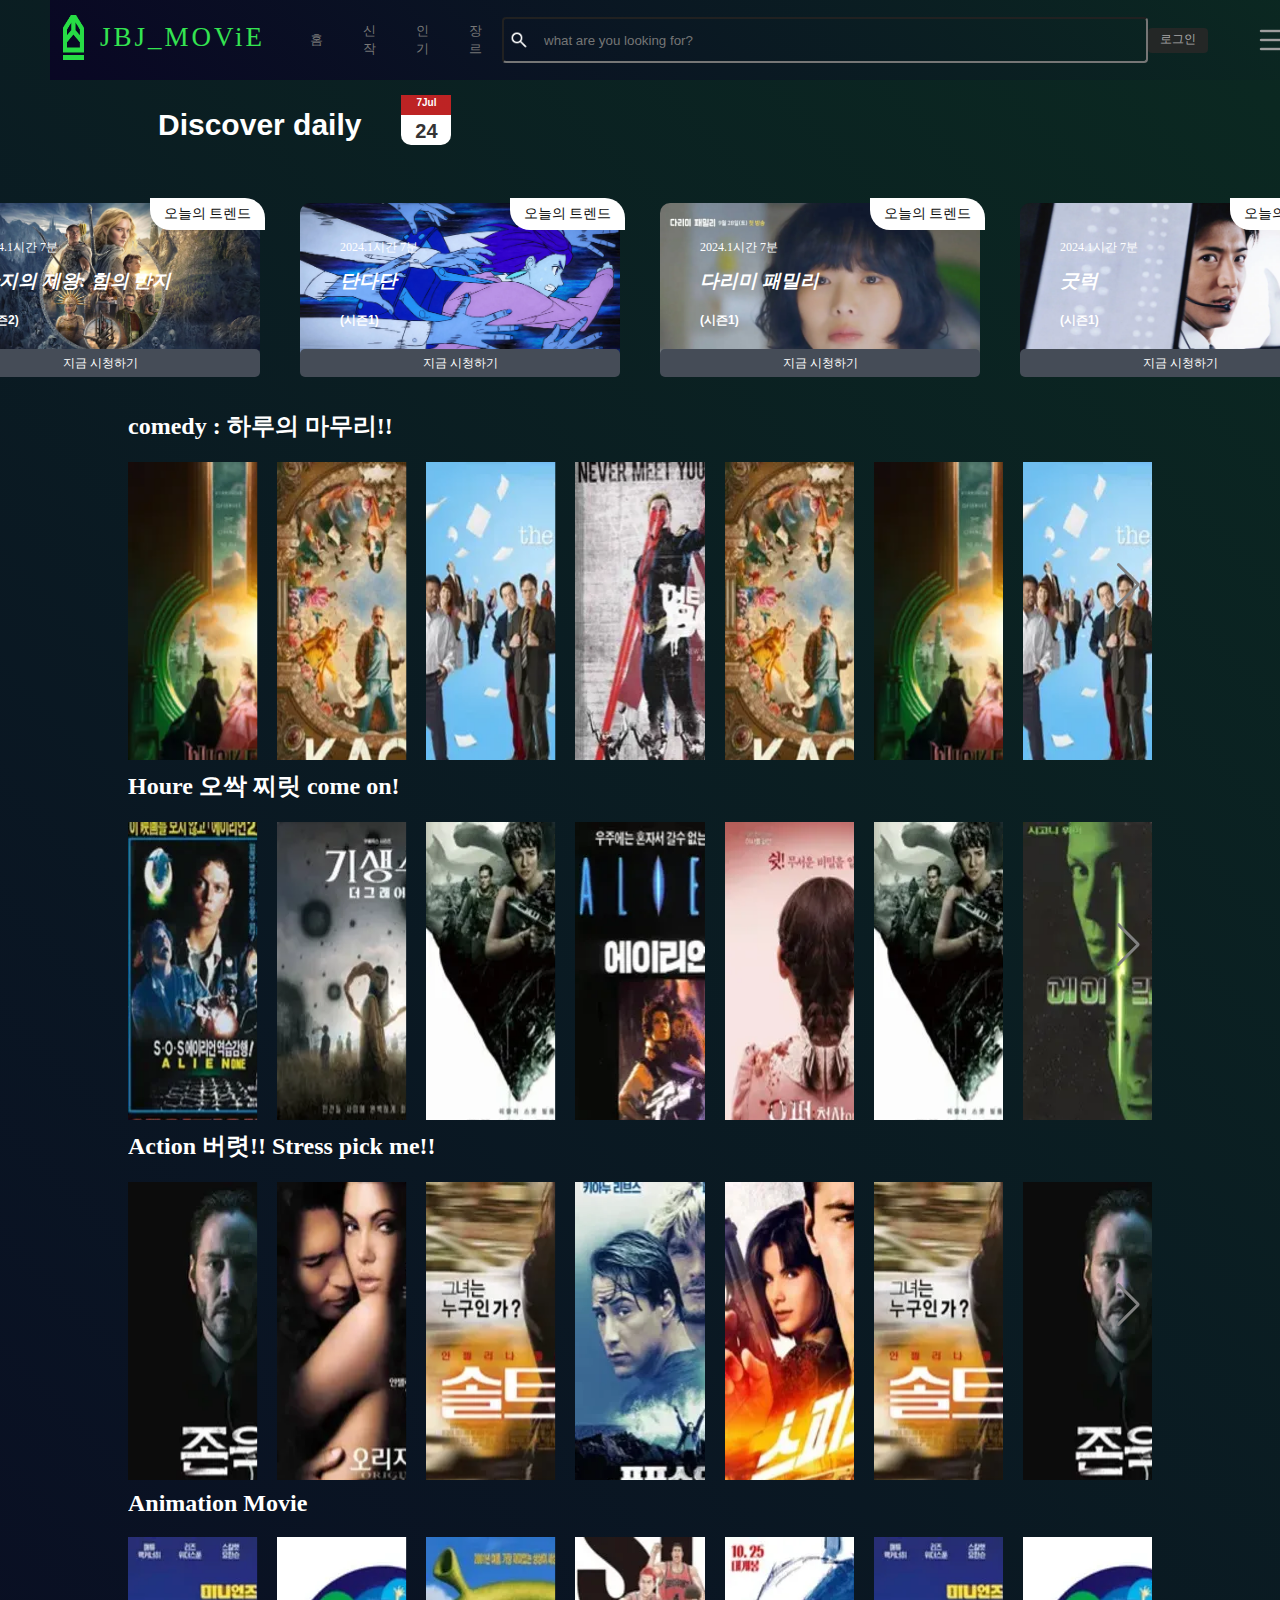
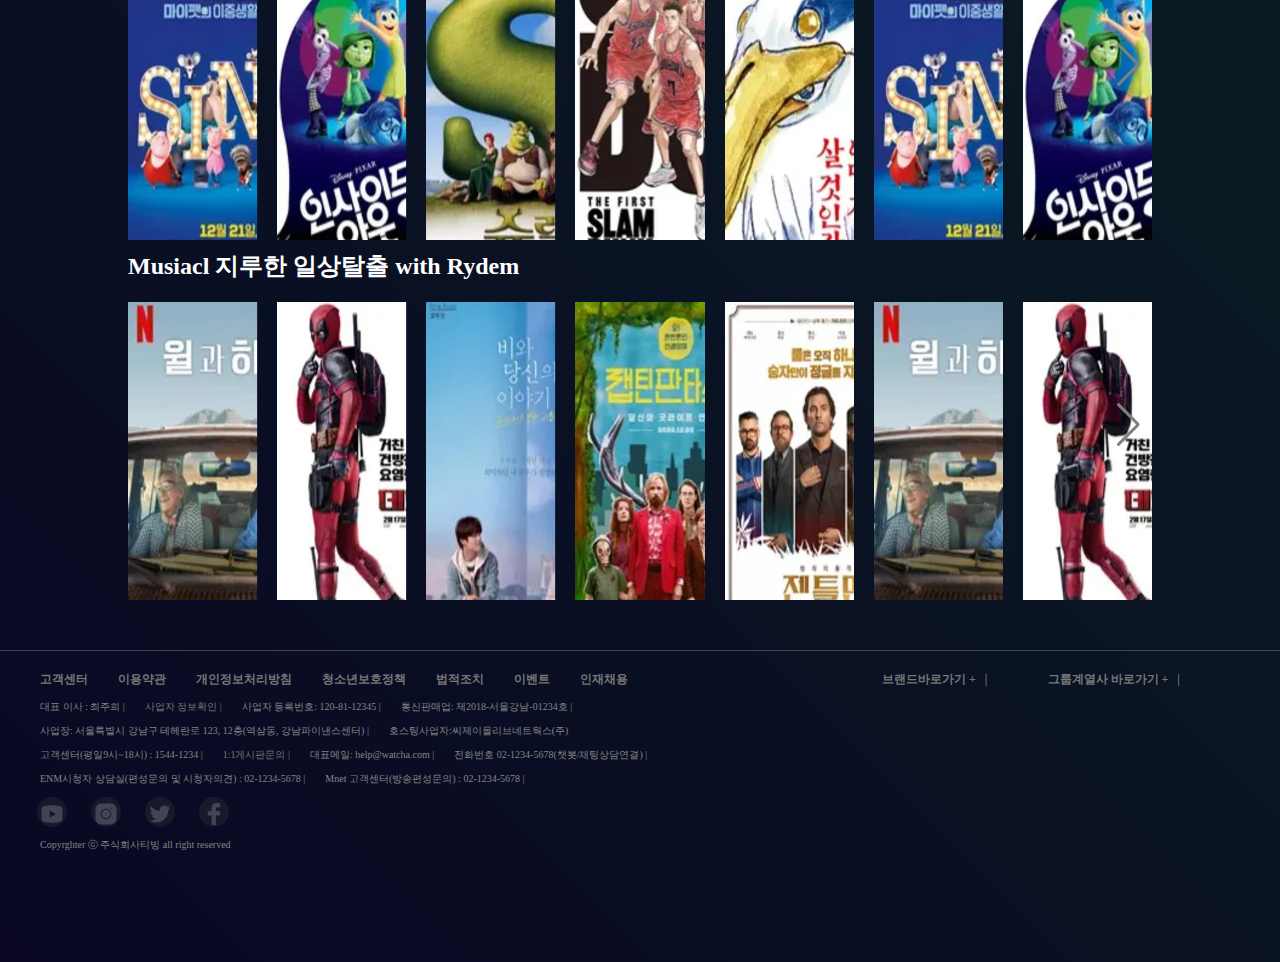
<file: home/index.html>
<!DOCTYPE html>
<html lang="en">
<head>
    <meta charset="UTF-8">
    <meta name="viewport" content="width=device-width, initial-scale=1.0">
    <title>hello.JalbaJo.Movie</title>
    <link rel="stylesheet" href="https://cdn.jsdelivr.net/npm/swiper@11/swiper-bundle.min.css"/>
    <link rel="stylesheet" href="style.css">
    <link rel="stylesheet" href="https://cdn.jsdelivr.net/npm/swiper@11/swiper-bundle.min.css"/>
    <script src="https://code.jquery.com/jquery-3.7.1.min.js"></script>
    <script src="https://cdn.jsdelivr.net/npm/swiper@11/swiper-bundle.min.js"></script>
    <script src="https://cdnjs.cloudflare.com/ajax/libs/jquery/3.7.1/jquery.min.js"></script>
    <script defer src="/home/script.js"></script>
    <!-- 헤더푸터 고정 스크립트  -->
    <script>
        $(document).ready(function() {
    $("#header_box").load("../Includes/header.html");
    $("#footer_box").load("../Includes/footer.html");
    });
</script>
</head>
<body>
    <!-- header-->
     <header id="header_box"></header>
     <!-- mini_calendar  -->
    <div id="main_date">
        <p>Discover daily</p>
        <div class="mini_calendar">
            <div class="calendar">
                <div class="top">
                    <p id="month">January</p>
                </div>
                <div class="bottom">
                    <p id="date">01</p>
                </div>  
            </div>
        </div> 
   </div>
   <!-- 오늘의 트렌드 슬라이드  -->
<section class="slide_section" >
    <div class="slide_1">
        <ul class="today_trend">
            <li >오늘의 트렌드 </li>
                <p>2024.1시간 7분</p>
                <h3><em>반지의 제왕: 힘의 반지</em></h3>
                <h5>(시즌2) </h5>
        </ul>
        <div class="watching" ><a href="https://youtu.be/mjXmBn57gbI"target="_blank">지금 시청하기 </a></div>   
    </div>
    <div class="slide_2">
        <ul class="today_trend">
            <li >오늘의 트렌드 </li>
                <p>2024.1시간 7분</p>
                <h3><em>단다단</em></h3>
                <h5>(시즌1) </h5>
        </ul>
        <div class="watching" ><a href="https://youtu.be/C4dp1XY0ERw"target="_blank">지금 시청하기 </a></div>   
    </div>
    <div class="slide_3">
        <ul class="today_trend">
            <li >오늘의 트렌드 </li>
                <p>2024.1시간 7분</p>
                <h3><em>다리미 패밀리 </em></h3>
                <h5>(시즌1) </h5>
        </ul>
        <div class="watching" ><a href="https://youtu.be/Lh3BckUXdGY"
            target="_blank">지금 시청하기 </a></div>   
    </div>
    <div class="slide_4">
        <ul class="today_trend">
            <li >오늘의 트렌드 </li>
                <p>2024.1시간 7분</p>
                <h3><em>굿럭</em></h3>
                <h5>(시즌1) </h5>
        </ul>
        <div class="watching" ><a href="">지금 시청하기 </a></div>   
    </div>
</section>

<!-- swiper slide -->
<div class="swiper">
    <h2>comedy : 하루의 마무리!!   </h2>
    <div class="swiper-wrapper">
      <div class="swiper-slide bg1"><a href="/Detail/index.html"class="swiper-slide bg1"target="_blank" ></a></div>
      <div class="swiper-slide bg2"><a href="/Detail/index.html"class="swiper-slide bg2" ></a></div>
      <div class="swiper-slide bg3"><a href="/Detail/index.html"class="swiper-slide bg3" ></a></div>
      <div class="swiper-slide bg4"><a href="/Detail/index.html"class="swiper-slide bg4" ></a></div>
      <div class="swiper-slide bg5"><a href="/Detail/index.html"class="swiper-slide bg5" ></a></div>
      <div class="swiper-slide bg6"><a href="/Detail/index.html"class="swiper-slide bg1" ></a></div>
      <div class="swiper-slide bg7"><a href="/Detail/index.html"class="swiper-slide bg7" ></a></div>
      <div class="swiper-slide bg8"><a href="/Detail/index.html"class="swiper-slide bg8" ></a></div>
      <div class="swiper-slide bg9"><a href="/Detail/index.html"class="swiper-slide bg9" ></a></div>
      <div class="swiper-slide bg10"><a href="/Detail/index.html"class="swiper-slide bg10" ></a></div>
    </div>
        <div class="swiper-button-next"></div>
   </div>
<div class="swiper">
    <h2>Houre 오싹 찌릿 come on!  </h2>
    <div class="swiper-wrapper">
      <div class="swiper-slide bg11"></div>
      <div class="swiper-slide bg12"></div>
      <div class="swiper-slide bg13"></div>
      <div class="swiper-slide bg14"></div>
      <div class="swiper-slide bg15"></div>
      <div class="swiper-slide bg16"></div>
      <div class="swiper-slide bg17"></div>
      <div class="swiper-slide bg18"></div>
      <div class="swiper-slide bg19"></div>
      <div class="swiper-slide bg20"></div>
    </div>
        <div class="swiper-button-next"></div>
   </div>
<div class="swiper">
    <h2>Action 버렷!! Stress  pick me!!  </h2>
    <div class="swiper-wrapper">
        <div class="swiper-slide bg21"></div>
        <div class="swiper-slide bg22"></div>
        <div class="swiper-slide bg23"></div>
        <div class="swiper-slide bg24"></div>
        <div class="swiper-slide bg25"></div>
        <div class="swiper-slide bg26"></div>
        <div class="swiper-slide bg27"></div>
        <div class="swiper-slide bg28"></div>
        <div class="swiper-slide bg29"></div>
        <div class="swiper-slide bg30"></div>
    </div>
    <div class="swiper-button-next"></div>
</div>
<div class="swiper">
    <h2>Animation Movie </h2>
    <div class="swiper-wrapper">
        <div class="swiper-slide bg31"></div>
        <div class="swiper-slide bg32"></div>
        <div class="swiper-slide bg33"></div>
        <div class="swiper-slide bg34"></div>
        <div class="swiper-slide bg35"></div>
        <div class="swiper-slide bg36"></div>
        <div class="swiper-slide bg37"></div>
        <div class="swiper-slide bg38"></div>
        <div class="swiper-slide bg39"></div>
        <div class="swiper-slide bg40"></div>
    </div>
    <div class="swiper-button-next"></div>
</div>
<div class="swiper">
    <h2>Musiacl 지루한 일상탈출  with Rydem </h2>
    <div class="swiper-wrapper">
        <div class="swiper-slide bg41"></div>
        <div class="swiper-slide bg42"></div>
      <div class="swiper-slide bg43"></div>
      <div class="swiper-slide bg44"></div>
      <div class="swiper-slide bg45"></div>
      <div class="swiper-slide bg46"></div>
      <div class="swiper-slide bg47"></div>
      <div class="swiper-slide bg48"></div>
      <div class="swiper-slide bg49"></div>
      <div class="swiper-slide bg50"></div>
    </div>
        <div class="swiper-button-next"></div>
   </div>
   <!-- footer -->
     
   <footer id="footer_box">
    <span class="line">한줄 라인 

    </span>
    <div id="f_container">
        <div class="f_container">
            <ul class="list_box" >
                <li><a href="고객센터">고객센터</a></li>
                <li><a href="이용약관">이용약관</a></li>
                <li><a href="개인정보처리방침">개인정보처리방침</a></li>
                <li><a href="청소년보호정책">청소년보호정책</a></li>
                <li><a href="법적조치 ">법적조치 </a></li>
                <li><a href="이벤트">이벤트</a></li>
                <li><a href="인재채용">인재채용</a></li>
                <li ><a href="브랜드바로가기">브랜드바로가기 + &nbsp |</a></li>
                <li><a href="인재채용">그룹게열사 바로가기 + </a></li>
            </ul>
        </div> 
            <div id="about_company">
                <ul class="ac1">
                    <li>대표 이사 : 최주희 |</li>
                    <li><a href="#">사업자 정보확인 | </a></li>
                    <li>사업자 등록번호: 120-81-12345 |</li>
                    <li>통신판매업: 제2018-서울강남-01234호 |</li>
                    </ul>
                    <ul class="ac2">
                        <li>사업장: 서울특별시 강남구 테헤란로 123, 12층(역삼동, 강남파이낸스센터) |</li>
                        <li>호스팅사업자:씨제이올리브네트웍스(주)</li>
                    </ul>
                    <ul class="ac3">
                        <li>고객센터(평일9시~18시) : 1544-1234 |</li>
                        <li><a href="#">1:1게시판문의 |</a></li>
                        <li>대표메일: help@watcha.com |</li>
                        <li>전화번호
                            02-1234-5678(챗봇/채팅상담연결) |</li>
                        </li>
                    </ul>
                <ul class="ac4">
                    <li>ENM시청자 상담실(편성문의 및 시청자의견) : 02-1234-5678 |</li>
                    <li>Mnet 고객센터(방송편성문의) : 02-1234-5678 |</li>
                    <li></li>
                    <li></li>
                </ul>
              
            </div>       
            <div id="social_icons"  >
                <ul class="social_icons"  >
                    <li><a href=""><img src="/home/img/icon/icons8-youtube-24.png"></a></li>
                    <li><a href=""><img src="/home/img/icon/icons8-인스-타-그램-24.png"></a></li>
                    <li><a href=""><img src="/home/img/icon/icons8-지저귀다-24.png"></a></li>
                    <li><a href=""><img src="/home/img/icon/icons8-페이-스북-f-24.png"></a></li>        
                </ul>
            </div> 
            <div class="last_sentenc">
                <p>Copyrghter ⓒ 주식회사티빙 all right reserved</p>
            </div>      
         </div>
    </div>
   </footer>
   <!-- mini calendar -->
       <script>
       function updateDate() {
        const today = new Date();
        const date = today.getDate();
        const dayNames = ["Sunday", "Monday", "Tuesday", "Wednesday", "Thursday", "Friday", "Saturday"];
        const monthNames = ["1Jan", "2Feb", "3Mar", "4Apr", "5May", "6Jun", 
                            "7Jul", "8Aug", "9Sep", "10월", "11Nov", "12Dec"];
    
        const day = dayNames[today.getDay()];
        const month = monthNames[today.getMonth()];
        const year = today.getFullYear();
    
        document.getElementById("month").textContent = month;
        document.getElementById("date").textContent = date < 10 ? '0' + date : date;
    }
    
    window.onload = updateDate;
</script>
<!-- swipwer slider -->
<script>
    const swiper = new Swiper('.swiper', {
    // Optional parameters
    direction: 'horizontal',
    slidesPerView: 7,
    // centeredSlides: true,
    spaceBetween: 20,
    loop: true,
    autoplay: {
        delay: 3000,
    },
  
    // If we need pagination
    pagination: {
      el: '.swiper-pagination',
      
    },
  
    // Navigation arrows
    navigation: {
      nextEl: '.swiper-button-next',
    //   prevEl: '.swiper-button-prev',
    },
  
    // And if we need scrollbar
    // scrollbar: {
    //   el: '.swiper-scrollbar',
    // },
  });
</script>



</body>
</html>
</file>
<file: home/style.css>
body{
    margin: 0;
    padding: 0;
    box-sizing: border-box;
    background: linear-gradient(45deg, #090724,#0b2921); 
    position: relative;
    /* 고정값 추가 gpt */
    padding-top: 80px; /* height of header */
    padding-bottom: 100px; /* height of footer */
}
/* header part */
#header_box {
    width: 100%;
    height: 80px;
    margin-left: 50px;
    display: flex;
    justify-content: space-between;
    align-items: center; /* 세로 정렬 추가 */
    box-sizing: border-box;
     /* 고정값 추가 gpt */
     z-index: 1000;
     position: fixed;
     top: 0;
     left: 0;
     text-align: center;
     background: linear-gradient(45deg, #090724,#0b2921); 
}
    /* 고정값 추가 gpt */
footer{
    position: static;
    bottom: 0;
    left: 0;
    z-index: 1000; 
}
a{
    text-decoration: none;
    color: #777;
    
}
.header_logo {
    width: 200px;
    display: flex;
    align-items: center;
}

.header_logo p {
    width: 150px;
    height: 60px;
    margin-top: 50px;
    font-size: 27px;
    color: #34e451;
    font-family: abster;
    letter-spacing: 3px;
}

.header_logo img {
    width: 50px;
    height: 60px;
}

.navbar_menu {
    width: 400px;
    display: flex;
    justify-content: space-evenly;
    align-items: center;
    
}

.navbar_menu ul {
    display: flex;
    justify-content: space-evenly;
    align-items: center;
    
  
}

.navbar_menu li {
    padding: 8px 20px;
    list-style: none;
    font-size: 13px;
    color: #fff;
    
}

.navbar_menu li a:hover {
    color: #34e451;
    
}

/* search box */
.search_box {
    margin-right: auto; 
}

.search_box input {
    background: url(/home/img/icon/search_white_wght400_GRAD0_opsz24.png\ \(2\)) no-repeat 5px center;
    width: 600px;
    height: 40px; /* 높이 조정 */
    background-size: 20px;
    padding-left: 40px;
    border-radius: 4px;
    margin: 20px 0; /* 마진 조정 */
    color: #777;
}

/* login */
.header_login {
    display: flex;
    align-items: center; /* 세로 정렬 추가 */
    margin-left: auto; 
    margin-right: 80px;
}

.header_login a {
    width: 60px;
    height: 25px;
    border-radius: 4px;
    margin-right: 50px; /* 왼쪽 간격 조정 */
    background: #242726;
    color: #a8a8a8;
    font-size: 12px;
}
.header_login a p{
   margin-top: 3px;
   
}

.header_login a:hover {
    background: #34e451;
    transition: all 0.3s ease-in; /* 애니메이션 시간 단축 */
    color: #5a5a5a;
    font-weight: bold;
}

.header_login img{
    width: 30px;
    height: 30px; 
    margin-right: 50px;    
}
    /* margin-top: 10px;
    padding: 0 50px; */
    /* font-size: 12px; */
    /* border: 1px solid #666;*/ 
 /* }  */ 

 .header_login img:hover{
  
    /* background: url(/home/img/icon/icons8-햄버거-메뉴-green-30.png) no-repeat center center; */
    transition: all 0.5s ease-in-out;
    color: #34e451;
    /* font-weight:bold; */
 }
/* Discover daily */
#main_date{
    width: 80%;
    height: 80px;
    display: flex;
    align-items: center;
    margin: 0 auto;
    /* border: 1px solid #d0f175; */
    }
 #main_date p{
    margin: 0 30px;
    padding-top: 10px;
    color:#fff;
    font-size: 30px;
    font-weight: bold;
    font-family: 'Lucida Sans', 'Lucida Sans Regular', 'Lucida Grande', 'Lucida Sans Unicode', Geneva, Verdana, sans-serif;
    }
    
     

/* mini_calendar */
.mini_calendar {
    margin-left: 10px; /* 필요한 경우 여백 조정 */

}

.calendar {
    width:50px;
    height: 50px;
    padding: 0px;
    text-align: center;
    border-radius: 10px;
    /* border: 1px solid #c02525; */
}

.top {
    width: 50px;
    height: 20px;
    background-color: #ff2525bb;
    font-weight: bold;
    /* border-radius: 10px 10px 0 0; */
}

.bottom {
    /* font-weight: bold; */
    width: 50px;
    height: 30px;
    background-color: #fff;
    border-radius:0 0 10px 10px;
}
    
 .top #month  {
    width: 50px;
    height: 20px;
    font-size: 10px;
    color: #fff;
    margin: 0 auto;
    padding-top: 2px;
    display: block;
     /* border: 1px solid #2825c0; */
     /* line-height: 90px; */
    }  
.bottom #date{
    width: 50px;
    height: 20px;
    font-size: 20px;
    margin: 0 auto;
    color: #353434;
    padding-top: 5px;
    display: block;
    /* border: 1px solid #2825c0; */

}  
/* 오늘의 트렌드 Slide box  */
.slide_section{
   width: 100%;
   height: 250px;
   display: flex;
   flex-direction: wrap;
   justify-content: center;
   align-items: center;
   /* border: 1px solid #fff; */
    
}
/* insert img  */
.slide_1{
    width: 350px;
    height: 165px;
    border-radius: 10px;
    margin: 15px 20px;
    position: relative;
    background:url(/home/img/slidebox/시즌-2.webp.webp) no-repeat center center/cover;  
    /* 이미지 경로와 크기 조절 */
    opacity: 1;
    /* border: 1px solid #fff; */
}
.slide_2{
    width: 350px;
    height: 165px;
    border-radius: 10px;
    margin: 15px 20px;
    position: relative;
    background:url(/home/img/slidebox/다다단-1.webp.webp) no-repeat center center/cover;
    opacity: 1;
    /* border: 1px solid #fff; */
}
.slide_3{
    width: 350px;
    height: 165px;
    border-radius: 10px;
    margin: 15px 20px;
    position: relative;
    background:url(/home/img/slidebox/다패-1.webp.webp) no-repeat center center/cover;
    opacity: 1;
    /* border: 1px solid #fff; */
}
.slide_4{
    width: 350px;
    height: 165px;
    border-radius: 10px;
    margin: 15px 20px;
    position: relative;
    background:url(/home/img/slidebox/굿럭-1.webp.webp) no-repeat center center/cover;
    opacity: 1;
    /* border: 1px solid #fff; */
}

.today_trend {
    color:#fff;
    left:5px;
}

.today_trend li{
    list-style: none;
    position: absolute;
    top:-5px;
    right: -5px;
    width: 115px;
    height: 25px;
    border-radius: 0 20px ;
    background-color: #fff;
    color: #0c0c0c;
    text-align: center;
    padding-top: 7px;
    font-size: 14px;
    /* margin: 0 10px 150px 160px; */
    /* border: 1px solid #fff; */
}
/* 2024.1시간 7분 */
.today_trend p{
    font-size: 12px;
    padding-top:  20px;
}
/* 타이틀  */
.today_trend h3{
    margin-top:  0;
}
/* (시즌)  */
.today_trend h5{
    font-size: 12px;
    margin-top:  0;
    font-family:'Gill Sans', 'Gill Sans MT', Calibri, 'Trebuchet MS', sans-serif
}
/* 지금 시청하기 */
 .slide_1 .watching  a,
 .slide_2 .watching  a,
 .slide_3 .watching  a,
 .slide_4 .watching  a {
    width: 320px;
    height: 28px;
    border-radius: 5px ;
    color:#fff;
    font-size: 12px;
    text-decoration: none;
    display: flex;
    justify-content: center;
    align-items: center;
    margin: 0 auto;
    background-color: #454c57;
}

/* swiper slider */

.swiper{
    /* background: linear-gradient(45deg, #090724,#0b2921);  */
    width:80%;
    right: 0;
    height: 350px;
    /* border: 1px solid #8a83e4; */
    margin-bottom: 10px;
    
  }
    .swiper h2 {
      margin-top: 0;
      color: #fff;
    }
  .swiper-wrapper{
    width: 100%;
    height: 100%;
    /* border: 1px solid #fc3030; */
  }

.swiper-button-next::after{
   
    color: gray; /* 회색으로 변경 */
}
  .bg1{background: url(img/swiper/w1.webp);}
  .bg2{background: url(img/swiper/k1.webp);}
  .bg3{background: url(img/swiper/k3.webp);}
  .bg4{background: url(img/swiper/k4.webp);}
  .bg5{background: url(img/swiper/k1.webp);}
  .bg6{background: url(img/swiper/k2.webp);}
  .bg7{background: url(img/swiper/k3.webp);}
  .bg8{background: url(img/swiper/k5.webp);}
  .bg9{background: url(img/swiper/k4.webp);}
  .bg10{background: url(img/swiper/k5.webp);}
  /* ------------------------------------- */
  .bg11{background: url(img/swiper/h1.webp)}
  .bg12{background: url(img/swiper/h2.webp)}
  .bg13{background: url(img/swiper/h3.webp)}
  .bg14{background: url(img/swiper/h4.webp)}
  .bg15{background: url(img/swiper/h5.webp)}
  .bg16{background: url(img/swiper/h3.webp)}
  .bg17{background: url(img/swiper/h7.webp)}
  .bg18{background: url(img/swiper/h8.webp)}
  .bg19{background: url(img/swiper/h2.webp)}
  .bg20{background: url(img/swiper/h1.webp)}
  /* ------------------------------------- */
  .bg21{background: url(img/swiper/c1.webp)}
  .bg22{background: url(img/swiper/c2.webp)}
  .bg23{background: url(img/swiper/c3.webp)}
  .bg24{background: url(img/swiper/c4.webp)}
  .bg25{background: url(img/swiper/c6.webp)}
  .bg26{background: url(img/swiper/c3.webp)}
  .bg27{background: url(img/swiper/c1.webp)}
  .bg28{background: url(img/swiper/c3.webp)}
  .bg29{background: url(img/swiper/c2.webp)}
  .bg30{background: url(img/swiper/c5.webp)}
  /* ------------------------------------- */
  .bg31{background: url(img/swiper/a2.webp)}
  .bg32{background: url(img/swiper/a3.webp)}
  .bg33{background: url(img/swiper/a4.webp)}
  .bg34{background: url(img/swiper/a5.webp)}
  .bg35{background: url(img/swiper/a1.webp)}
  .bg36{background: url(img/swiper/a2.webp)}
  .bg37{background: url(img/swiper/a3.webp)}
  .bg38{background: url(img/swiper/a4.webp)}
  .bg39{background: url(img/swiper/a5.webp)}
  .bg40{background: url(img/swiper/a1.webp)}
  /* ------------------------------------- */
  .bg41{background: url(img/swiper/m1.webp)}
  .bg42{background: url(img/swiper/m2.webp)}
  .bg43{background: url(img/swiper/m3.webp)}
  .bg44{background: url(img/swiper/m4.webp)}
  .bg45{background: url(img/swiper/m5.webp)}
  .bg46{background: url(img/swiper/m1.webp)}
  .bg47{background: url(img/swiper/m2.webp)}
  .bg48{background: url(img/swiper/m3.webp)}
  .bg49{background: url(img/swiper/m4.webp)}
  .bg50{background: url(img/swiper/m5.webp)}
 
  /* footer */
  
.line {
    display: block;
    width: 100vp;
    height: 0.5px;
    background-color: #777;
    margin-top: 50px; 
    opacity: 0.5;
}
 .list_box {
     display: flex;
     flex-wrap: nowrap;  
     align-items: center; /* 수직 중앙 정렬 */
     padding: 0; 
     margin-top: 20px; 
     list-style-type: none; 
     gap: 30px;
     font-weight: bold;
     /* border: 1px solid #518be9; */
     font-size: 12px;
     margin-left: 40px;
 }
.list_box li:nth-of-type(8) {
    margin-left: auto; 
    margin-right: 30px; 
}
.list_box li:nth-of-type(9){
    margin-left: 0; 
    margin-right: 100px;
}
#about_company{
    /* border: 1px solid #396d6d;   */
    color: #858585;
    font-size: 10px;
    margin-top: auto;
}
.ac1{
    display: flex;  
    gap: 20px;
    list-style-type: none;
}
.ac2{
    display: flex;  
    gap: 20px;
    margin-top: 0;
    list-style-type: none;
}
.ac3{
    display: flex;  
    gap: 20px;
    margin-top: 0;
    list-style-type: none; 
}
.ac4{
    display: flex;  
    gap: 20px;
    margin-top: 0;
    list-style-type: none; 
}

.social_icons{
display: flex;
width: 20px;
filter:
    opacity(0.3)
    invert(82%) 
    sepia(10%)
    saturate(7%) 
    hue-rotate(331deg)
    brightness(98%)
    contrast(94%);
list-style-type: none;
}
.social_icons li{
    margin-right: 30px;
    width: 30px;
    height: 20px;
    
    border-radius: 50px 70px ;
    background: #ffffff;  
    position: relative;
}
.social_icons li::before {
    content: '';
    position: absolute;
    width: 30px; /* 원의 크기 */
    height: 30px; /* 원의 크기 */
    background-color: #f0f0f0; /* 원의 배경색 */
    border-radius: 50%; /* 둥근 원 */
    top: 50%; /* 중앙에 배치 */
    left: 50%; /* 중앙에 배치 */
    transform: translate(-50%, -50%); /* 중앙 정렬 */
    z-index: 0; /* 아이콘 아래에 배치 */
}
.social_icons li img {
    position: relative;
    z-index: 2; /* 원 아래에 배치 */
    width: 24px; /* 아이콘 크기 */
    height: 24px; /* 아이콘 크기 */
    }
 .last_sentenc{
    font-size: 10px;
    color: #858585;
    margin-left: 40px;
 }

/* 1024px 이하: 태블릿 화면맞춰 헤더,메뉴, 검색창 크기조절*/

/* 반응형 미디어 쿼리 */
@media (max-width: 1024px) {
    .header_logo p {
        font-size: 24px; /* 폰트 크기 조정 */
    }

    .navbar_menu {
        width: 100%; /* 메뉴 폭을 100%로 조정 */
        flex-direction: column; /* 세로 방향으로 배치 */
    }

    .navbar_menu li {
        padding: 10px 0; /* 세로 패딩 조정 */
        font-size: 14px; /* 폰트 크기 조정 */
    }

    .search_box input {
        width: 100%; /* 검색창 폭을 100%로 조정 */
    }

    .header_login {
        margin-right: 20px; /* 오른쪽 마진 조정 */
    }
}
/* 768px 이하: 작은 화면에서의 레이아웃 조정          
              메뉴세로배치,다양한 요소의 크기를 줄임 */
              /* --------------추가 수정분 헤더 부분 2열로 랩하려 했으나 실패 ㅜㅜ  */
              /* #header_box {
                flex-wrap: wrap;
                height: 100px;
                padding: 10px;
            }
            .header_logo {
                flex: 1 1 100%; /* 로고를 전체 폭 사용 */
                /* justify-content: center; /* 중앙 정렬 */
                /*  display: flex; /* 플렉스 사용 */
                /*} */
                /*.navbar_menu {
                    flex: 1 1 100%; /* 메뉴를 전체 폭 사용 */
                    /* justify-content: center; /* 중앙 정렬 */
                    /*  margin-top: 10px; /* 간격 추가 */
                    /* }
                    
                    .header_login {
                        flex: 1 1 100%; /* 로그인 부분을 전체 폭 사용 */
                        /*   justify-content: center; /* 중앙 정렬 */
                        /* margin-top: 10px; /* 간격 추가 */
                        /* }
                        
                        .header_login a {
                            width: 40px; /* 버튼 폭 조정 */
                            /*  height: 20px; /* 버튼 높이 조정 */
                            /* font-size: 10px; /* 폰트 크기 조정 */
                            /*} */
                            /* --------- */
 @media (max-width: 768px) {
 body {
    padding-top: 60px; /* 헤더 높이에 맞춰 조정 */
    padding-bottom: 80px; /* 푸터 높이에 맞춰 조정 */
    }
  .header_logo p {
        font-size: 20px; /* 폰트 크기 조정 */
    }

    .navbar_menu li {
        font-size: 12px; /* 폰트 크기 조정 */
    }

    .search_box input {
        height: 35px; /* 검색창 높이 조정 */
    }

    .footer {
        font-size: 10px; /* 푸터 폰트 크기 조정 */
    }

    .list_box {
        flex-direction: column; /* 세로 방향으로 배치 */
        margin-left: 0; /* 왼쪽 마진 제거 */
        gap: 10px; /* 간격 조정 */
    }
    .list_box li:nth-of-type(8){
        margin: 0 auto; /* 가운데 정렬**/
    }
    .list_box li:nth-of-type(9){
        margin: 0 auto; /* 가운데 정렬**/
    }

    .social_icons {
        flex-direction:row; /* 세로 방향으로 배치 */
        align-items: center; /* 중앙 정렬 */
    }
}
/* 480px 이하: 모바일 화면에 최적화. 요소의 크기를 더욱 줄이고, 
               슬라이드와 버튼의 레이아웃을 세로로 조정 */
@media (max-width: 480px) {
   

    .header_logo p {
        font-size: 14px; 
        
    }

    .navbar_menu li {
        font-size: 10px; 
    }

    .search_box input {
        width: 100%; 
        height: 10px; 
    }

    .header_login a {
        width: 50px; 
        height: 20px; 
        font-size: 10px; 
    }
    .header_login a img{
        width: 20px; 
        height: 20px; 
        margin-right: 0;
    }

    .slide_section {
        flex-direction: column; /* 세로 방향으로 배치 */
    }

    .slide_1, .slide_2, .slide_3, .slide_4 {
        width: 90%; /* 슬라이드 폭 조정 */
        height: auto; /* 자동 높이 조정 */
    }

    .last_sentenc {
        font-size: 8px; /* 폰트 크기 조정 */
    }
}
</file>
